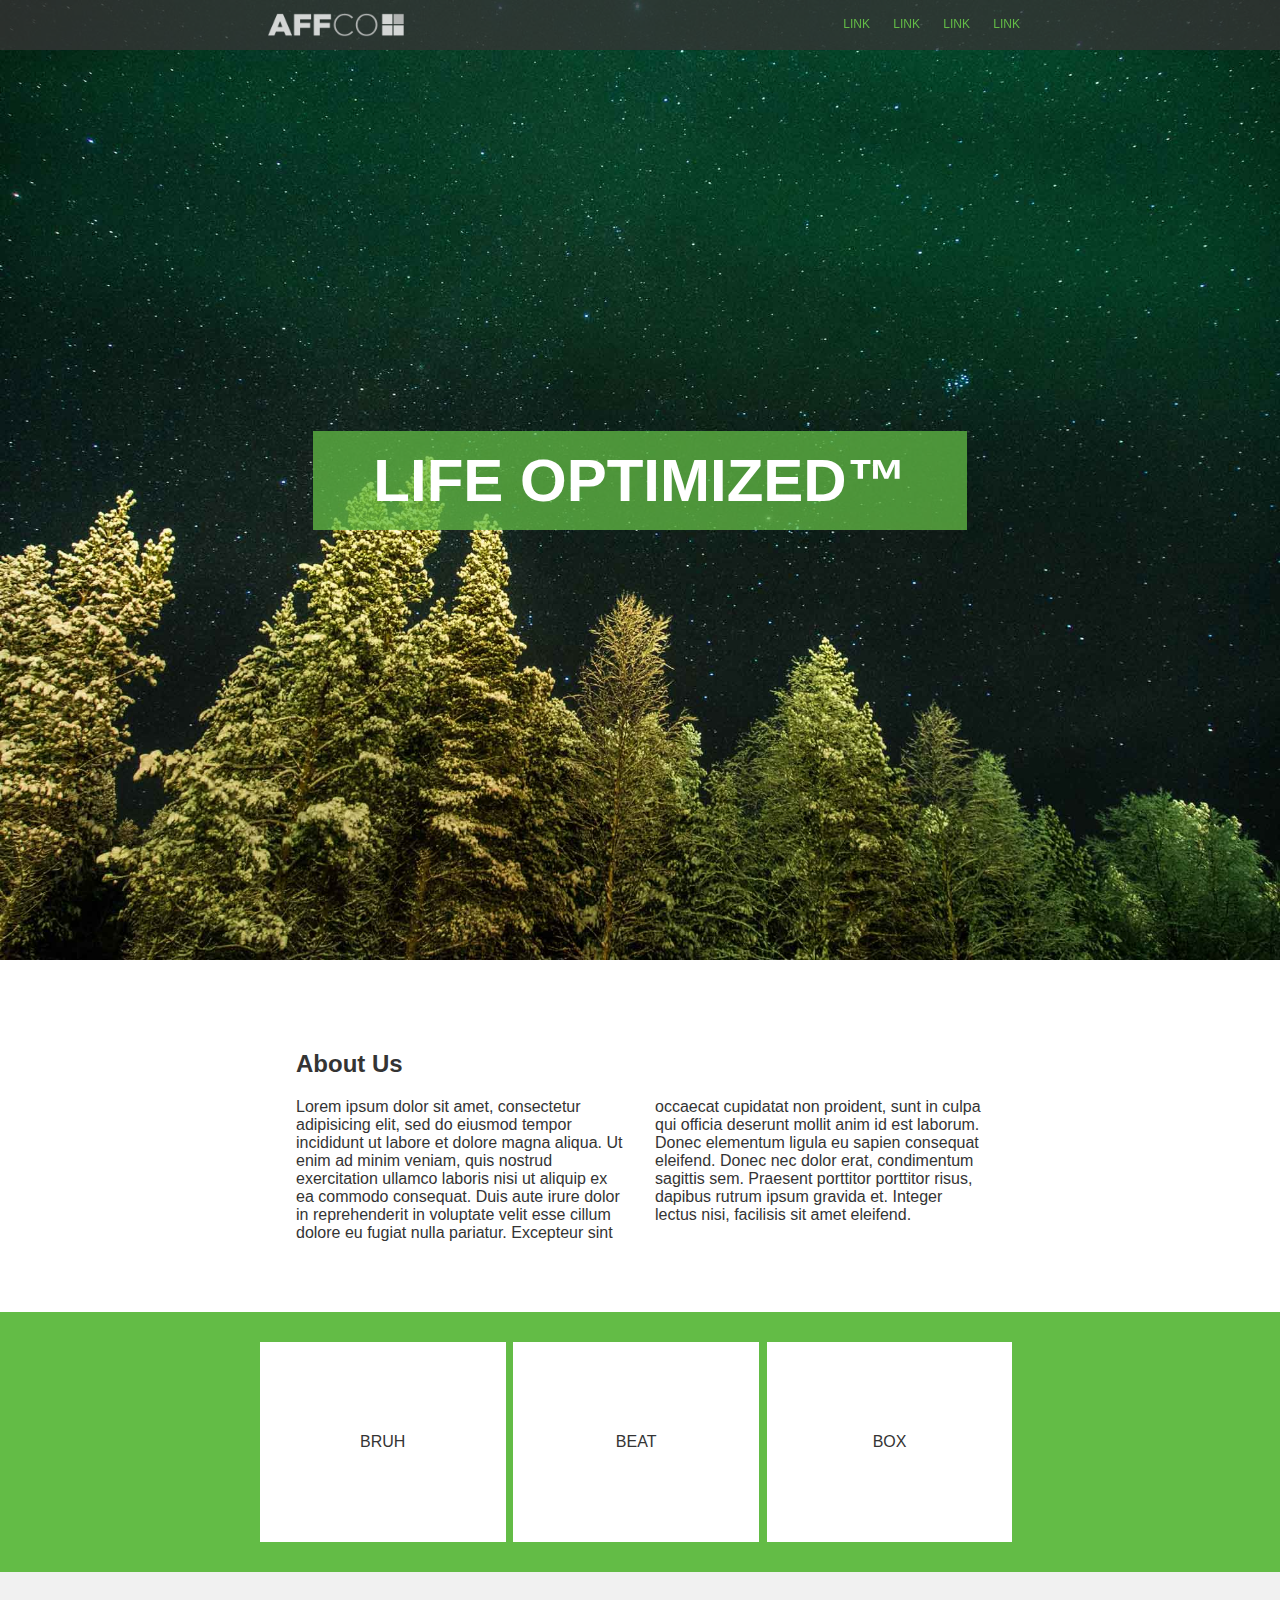
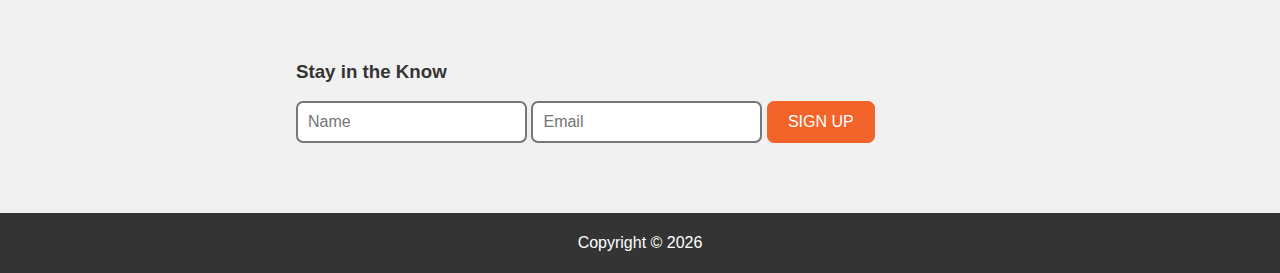
<file: index.html>
<!DOCTYPE html>
<html>
  <head>
    <meta charset="utf-8">
    <title>ensurem</title>
    <link rel="stylesheet" href="css/app.css">
  </head>
  <body>
    <header>
      <nav id="main-nav">
        <a href="#"><h1 class="brand">AffCo.</h1></a>
        <ul id="main-nav-links">
          <li><a href="">Link</a></li>
          <li><a href="">Link</a></li>
          <li><a href="">Link</a></li>
          <li><a href="">Link</a></li>
        </ul>
      </nav>
    </header>
    <section id="main-hero" class="flex-center">
      <div id="home-hero">
        <h1>Life Optimized&trade;</h1>
      </div>
    </section>
    <section class="white">
      <div class="container">
        <h2 class="text-center">About Us</h2>
        <article>
          <p>
            Lorem ipsum dolor sit amet, consectetur adipisicing elit, sed do eiusmod tempor incididunt ut labore et dolore magna aliqua. Ut enim ad minim veniam, quis nostrud exercitation ullamco laboris nisi ut aliquip ex ea commodo consequat. Duis aute irure dolor in reprehenderit in voluptate velit esse cillum dolore eu fugiat nulla pariatur. Excepteur sint occaecat cupidatat non proident, sunt in culpa qui officia deserunt mollit anim id est laborum. Donec elementum ligula eu sapien consequat eleifend. Donec nec dolor erat, condimentum sagittis sem. Praesent porttitor porttitor risus, dapibus rutrum ipsum gravida et. Integer lectus nisi, facilisis sit amet eleifend.
          </p>
        </article>
      </div>
    </section>
    <section class="primary flex-center">
      <div class="container flex-around no-pad">
        <div class="box">BRUH</div>
        <div class="box">BEAT</div>
        <div class="box">BOX</div>
      </div>
    </section>
    <section class="light">
      <div class="container">
        <h3>Stay in the Know</h3>
        <form>
          <input type="text" name="name" value="" placeholder="Name">
          <input type="text" name="name" value="" placeholder="Email">
          <input type="button" name="name" value="SIGN UP">
        </form>
      </div>
    </section>
    <footer>
      <p>Copyright &copy; <script type="text/javascript">document.write(new Date().getFullYear());</script></p>
    </footer>

  </body>
</html>
</file>
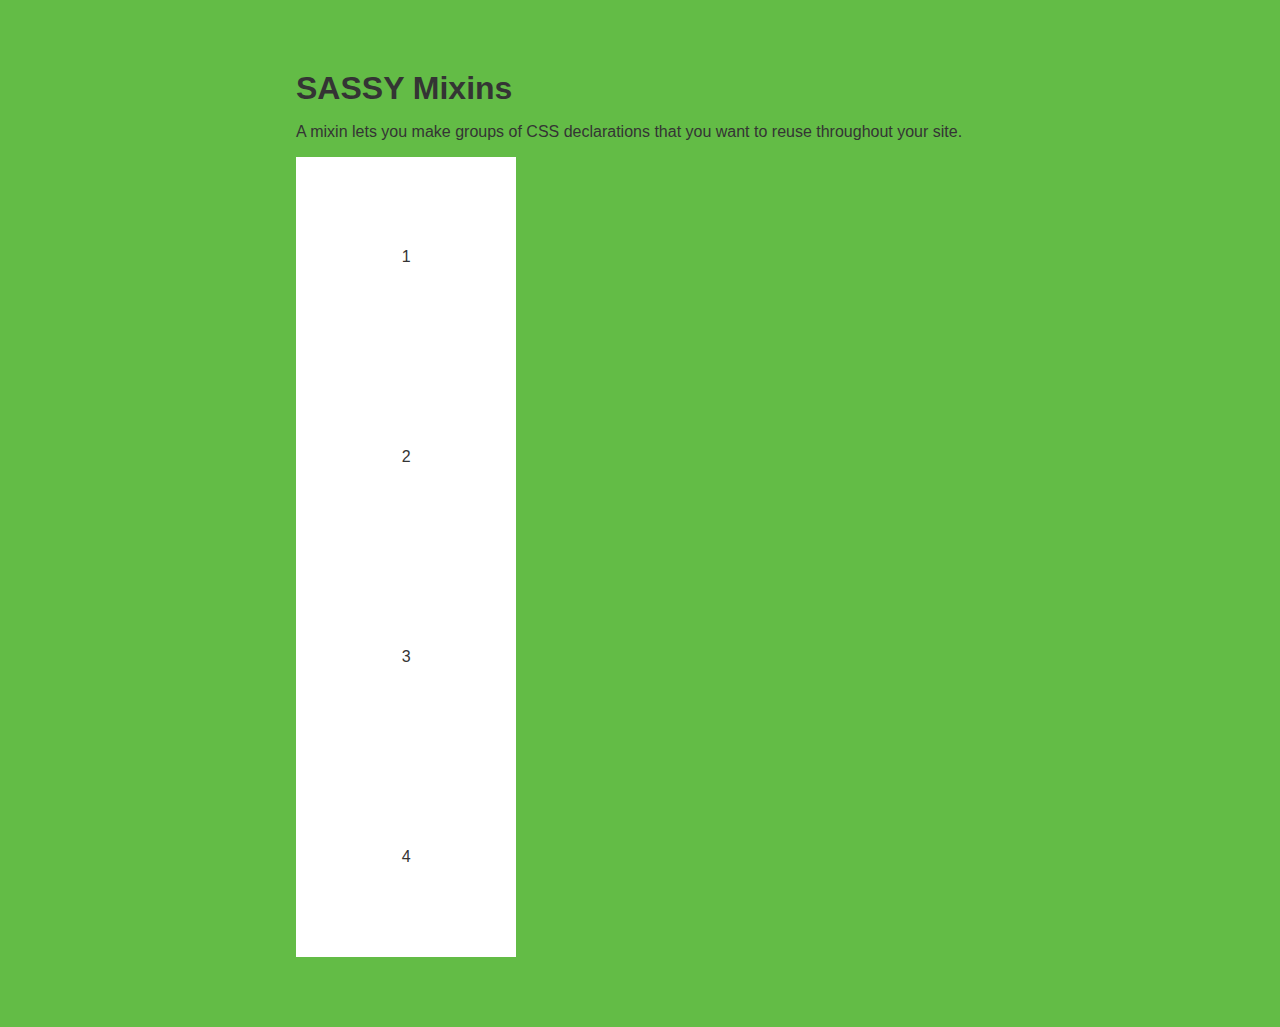
<file: test.html>
<!DOCTYPE html>
<html>

<head>
    <meta charset="utf-8">
    <title>SASSY</title>
    <link rel="stylesheet" href="css/app.css">
</head>

<body>
    <section class="primary">
        <div class="container">

            <h1>SASSY Mixins</h1>
            <p>A mixin lets you make groups of CSS declarations that you want to reuse throughout your site.</p>

            <div class="box">1</div>
            <div class="box">2</div>
            <div class="box">3</div>
            <div class="box">4</div>

        </div>
    </section>
</body>

</html>
</file>
<file: css/app.css>
body{color:#343434;font-family:"Helvetica Neue","Helvetica","Roboto","Arial",sans-serif;font-size:16px;margin:0}.brand{overflow:hidden;text-indent:101%;white-space:nowrap;background-image:url(/assets/logos/affco-logo-white.png);background-size:cover;background-repeat:no-repeat;width:152px;height:40px;float:left;margin-top:5px;opacity:.8;transition:500ms}.brand:hover{opacity:1}h1{margin:0}a{color:#63bc46}a:hover{color:#f26429}.white{background-color:#fff}.primary{background-color:#63bc46}.black{background-color:#000}.alt{background-color:#488933}.mid{background-color:#777}.light{background-color:#f1f1f1}.accent{background-color:#f26429}.dark{background-color:#343434}.text-white{color:#fff}.text-primary{color:#63bc46}.text-black{color:#000}.text-alt{color:#488933}.text-mid{color:#777}.test-light{color:#f1f1f1}.text-accent{color:#f26429}.flex-center{display:flex;align-items:center;justify-content:center}.flex-around{display:flex;align-items:center;justify-content:space-around}header{height:50px;background:rgba(52,52,52,0.8);color:#fff;position:fixed;width:100%}header h1{margin:0;line-height:50px}footer{text-align:center;background:#343434;color:#fff;padding:5px 0}section{padding:30px 0}section::after{clear:both;content:"";display:table}.container{max-width:768px;width:100%;margin:0 auto;padding:40px;box-sizing:border-box}.container::after{clear:both;content:"";display:table}article{-webkit-columns:2 200px;-moz-columns:2 200px;columns:2 200px;-webkit-column-gap:30px;-moz-column-gap:30px;column-gap:30px}article p{margin:0}#main-nav{max-width:760px;margin:0 auto;padding:0 40px}#main-nav-links{float:right;text-transform:uppercase;font-size:12px;line-height:25px;padding:0}#main-nav-links li{display:inline;margin-left:20px}#main-nav-links li a{text-decoration:none;transition:500ms}#main-hero{background-image:url(/assets/heros/main.jpg);background-size:cover;background-repeat:no-repeat;background-position:center;height:100vh}#home-hero{color:#fff;background:rgba(99,188,70,0.75);padding:15px 60px}#home-hero h1{font-size:60px;text-transform:uppercase}.box{height:32%;width:32%;background:#fff;color:#343434;box-sizing:border-box;text-align:center;line-height:200px}input[type="color"],input[type="date"],input[type="datetime"],input[type="datetime-local"],input[type="email"],input[type="month"],input[type="number"],input[type="password"],input[type="search"],input[type="tel"],input[type="text"],input[type="time"],input[type="url"],input[type="week"],input:not([type]),textarea{position:relative;padding:10px;font-size:16px;box-shadow:none;border-radius:7px;border:solid 2px #777;color:#343434}input[type="color"]:focus,input[type="date"]:focus,input[type="datetime"]:focus,input[type="datetime-local"]:focus,input[type="email"]:focus,input[type="month"]:focus,input[type="number"]:focus,input[type="password"]:focus,input[type="search"]:focus,input[type="tel"]:focus,input[type="text"]:focus,input[type="time"]:focus,input[type="url"]:focus,input[type="week"]:focus,input:not([type]):focus,textarea:focus,input[type="color"]:hover,input[type="date"]:hover,input[type="datetime"]:hover,input[type="datetime-local"]:hover,input[type="email"]:hover,input[type="month"]:hover,input[type="number"]:hover,input[type="password"]:hover,input[type="search"]:hover,input[type="tel"]:hover,input[type="text"]:hover,input[type="time"]:hover,input[type="url"]:hover,input[type="week"]:hover,input:not([type]):hover,textarea:hover{border:solid 2px #63bc46;outline:none}input[type="color"]:focus::-webkit-input-placeholder,input[type="date"]:focus::-webkit-input-placeholder,input[type="datetime"]:focus::-webkit-input-placeholder,input[type="datetime-local"]:focus::-webkit-input-placeholder,input[type="email"]:focus::-webkit-input-placeholder,input[type="month"]:focus::-webkit-input-placeholder,input[type="number"]:focus::-webkit-input-placeholder,input[type="password"]:focus::-webkit-input-placeholder,input[type="search"]:focus::-webkit-input-placeholder,input[type="tel"]:focus::-webkit-input-placeholder,input[type="text"]:focus::-webkit-input-placeholder,input[type="time"]:focus::-webkit-input-placeholder,input[type="url"]:focus::-webkit-input-placeholder,input[type="week"]:focus::-webkit-input-placeholder,input:not([type]):focus::-webkit-input-placeholder,textarea:focus::-webkit-input-placeholder,input[type="color"]:hover::-webkit-input-placeholder,input[type="date"]:hover::-webkit-input-placeholder,input[type="datetime"]:hover::-webkit-input-placeholder,input[type="datetime-local"]:hover::-webkit-input-placeholder,input[type="email"]:hover::-webkit-input-placeholder,input[type="month"]:hover::-webkit-input-placeholder,input[type="number"]:hover::-webkit-input-placeholder,input[type="password"]:hover::-webkit-input-placeholder,input[type="search"]:hover::-webkit-input-placeholder,input[type="tel"]:hover::-webkit-input-placeholder,input[type="text"]:hover::-webkit-input-placeholder,input[type="time"]:hover::-webkit-input-placeholder,input[type="url"]:hover::-webkit-input-placeholder,input[type="week"]:hover::-webkit-input-placeholder,input:not([type]):hover::-webkit-input-placeholder,textarea:hover::-webkit-input-placeholder{color:#488933}input[type="color"]:focus::-moz-placeholder,input[type="date"]:focus::-moz-placeholder,input[type="datetime"]:focus::-moz-placeholder,input[type="datetime-local"]:focus::-moz-placeholder,input[type="email"]:focus::-moz-placeholder,input[type="month"]:focus::-moz-placeholder,input[type="number"]:focus::-moz-placeholder,input[type="password"]:focus::-moz-placeholder,input[type="search"]:focus::-moz-placeholder,input[type="tel"]:focus::-moz-placeholder,input[type="text"]:focus::-moz-placeholder,input[type="time"]:focus::-moz-placeholder,input[type="url"]:focus::-moz-placeholder,input[type="week"]:focus::-moz-placeholder,input:not([type]):focus::-moz-placeholder,textarea:focus::-moz-placeholder,input[type="color"]:hover::-moz-placeholder,input[type="date"]:hover::-moz-placeholder,input[type="datetime"]:hover::-moz-placeholder,input[type="datetime-local"]:hover::-moz-placeholder,input[type="email"]:hover::-moz-placeholder,input[type="month"]:hover::-moz-placeholder,input[type="number"]:hover::-moz-placeholder,input[type="password"]:hover::-moz-placeholder,input[type="search"]:hover::-moz-placeholder,input[type="tel"]:hover::-moz-placeholder,input[type="text"]:hover::-moz-placeholder,input[type="time"]:hover::-moz-placeholder,input[type="url"]:hover::-moz-placeholder,input[type="week"]:hover::-moz-placeholder,input:not([type]):hover::-moz-placeholder,textarea:hover::-moz-placeholder{color:#488933}input[type="color"]:focus:-moz-placeholder,input[type="date"]:focus:-moz-placeholder,input[type="datetime"]:focus:-moz-placeholder,input[type="datetime-local"]:focus:-moz-placeholder,input[type="email"]:focus:-moz-placeholder,input[type="month"]:focus:-moz-placeholder,input[type="number"]:focus:-moz-placeholder,input[type="password"]:focus:-moz-placeholder,input[type="search"]:focus:-moz-placeholder,input[type="tel"]:focus:-moz-placeholder,input[type="text"]:focus:-moz-placeholder,input[type="time"]:focus:-moz-placeholder,input[type="url"]:focus:-moz-placeholder,input[type="week"]:focus:-moz-placeholder,input:not([type]):focus:-moz-placeholder,textarea:focus:-moz-placeholder,input[type="color"]:hover:-moz-placeholder,input[type="date"]:hover:-moz-placeholder,input[type="datetime"]:hover:-moz-placeholder,input[type="datetime-local"]:hover:-moz-placeholder,input[type="email"]:hover:-moz-placeholder,input[type="month"]:hover:-moz-placeholder,input[type="number"]:hover:-moz-placeholder,input[type="password"]:hover:-moz-placeholder,input[type="search"]:hover:-moz-placeholder,input[type="tel"]:hover:-moz-placeholder,input[type="text"]:hover:-moz-placeholder,input[type="time"]:hover:-moz-placeholder,input[type="url"]:hover:-moz-placeholder,input[type="week"]:hover:-moz-placeholder,input:not([type]):hover:-moz-placeholder,textarea:hover:-moz-placeholder{color:#488933}input[type="color"]:focus:-ms-input-placeholder,input[type="date"]:focus:-ms-input-placeholder,input[type="datetime"]:focus:-ms-input-placeholder,input[type="datetime-local"]:focus:-ms-input-placeholder,input[type="email"]:focus:-ms-input-placeholder,input[type="month"]:focus:-ms-input-placeholder,input[type="number"]:focus:-ms-input-placeholder,input[type="password"]:focus:-ms-input-placeholder,input[type="search"]:focus:-ms-input-placeholder,input[type="tel"]:focus:-ms-input-placeholder,input[type="text"]:focus:-ms-input-placeholder,input[type="time"]:focus:-ms-input-placeholder,input[type="url"]:focus:-ms-input-placeholder,input[type="week"]:focus:-ms-input-placeholder,input:not([type]):focus:-ms-input-placeholder,textarea:focus:-ms-input-placeholder,input[type="color"]:hover:-ms-input-placeholder,input[type="date"]:hover:-ms-input-placeholder,input[type="datetime"]:hover:-ms-input-placeholder,input[type="datetime-local"]:hover:-ms-input-placeholder,input[type="email"]:hover:-ms-input-placeholder,input[type="month"]:hover:-ms-input-placeholder,input[type="number"]:hover:-ms-input-placeholder,input[type="password"]:hover:-ms-input-placeholder,input[type="search"]:hover:-ms-input-placeholder,input[type="tel"]:hover:-ms-input-placeholder,input[type="text"]:hover:-ms-input-placeholder,input[type="time"]:hover:-ms-input-placeholder,input[type="url"]:hover:-ms-input-placeholder,input[type="week"]:hover:-ms-input-placeholder,input:not([type]):hover:-ms-input-placeholder,textarea:hover:-ms-input-placeholder{color:#488933}input[type="color"]:focus,input[type="date"]:focus,input[type="datetime"]:focus,input[type="datetime-local"]:focus,input[type="email"]:focus,input[type="month"]:focus,input[type="number"]:focus,input[type="password"]:focus,input[type="search"]:focus,input[type="tel"]:focus,input[type="text"]:focus,input[type="time"]:focus,input[type="url"]:focus,input[type="week"]:focus,input:not([type]):focus,textarea:focus{box-shadow:0 0 2px #63bc46}button,input[type="button"],input[type="reset"],input[type="submit"]{background-color:#f26429;font-size:16px;padding:11px 20px;border:solid 1px #f26429;border-radius:7px;color:#fff}button:focus,input[type="button"]:focus,input[type="reset"]:focus,input[type="submit"]:focus,button:hover,input[type="button"]:hover,input[type="reset"]:hover,input[type="submit"]:hover{background-color:#63bc46;border:solid 1px #63bc46;cursor:pointer;outline:none}button:active,input[type="button"]:active,input[type="reset"]:active,input[type="submit"]:active{outline:none;position:relative;top:2px}.no-pad{padding:0}
/*# sourceMappingURL=app.css.map */
</file>
